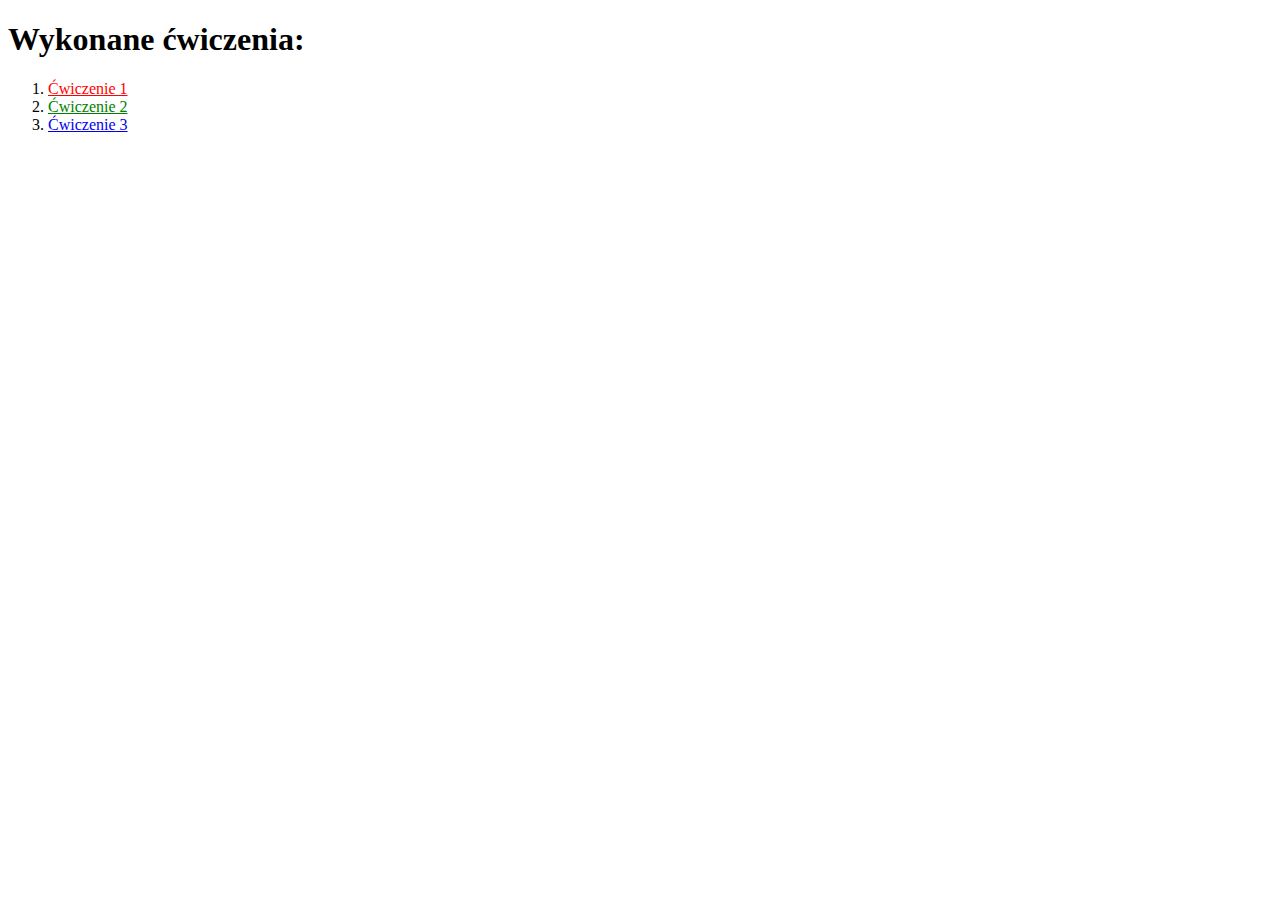
<file: lab_01/index.html>
<!DOCTYPE html>
<html lang="pl">
    <style>
        ol li:nth-child(1) a {
            color: red;
        }
        ol li:nth-child(2) a {
            color: blue;
        }
        ol li:nth-child(2) a {
            color: green;
        }
    </style>
<h1>
    Wykonane ćwiczenia:
</h1>
<body>
    <ol>
        <li>
        <a href ="1.html" > Ćwiczenie 1</a></li>
        <li>
        <a href ="2.html"> Ćwiczenie 2</a></li>
        <li>
        <a href ="3.html"> Ćwiczenie 3</a></li>
    </ol>
</body>
</html>
</file>
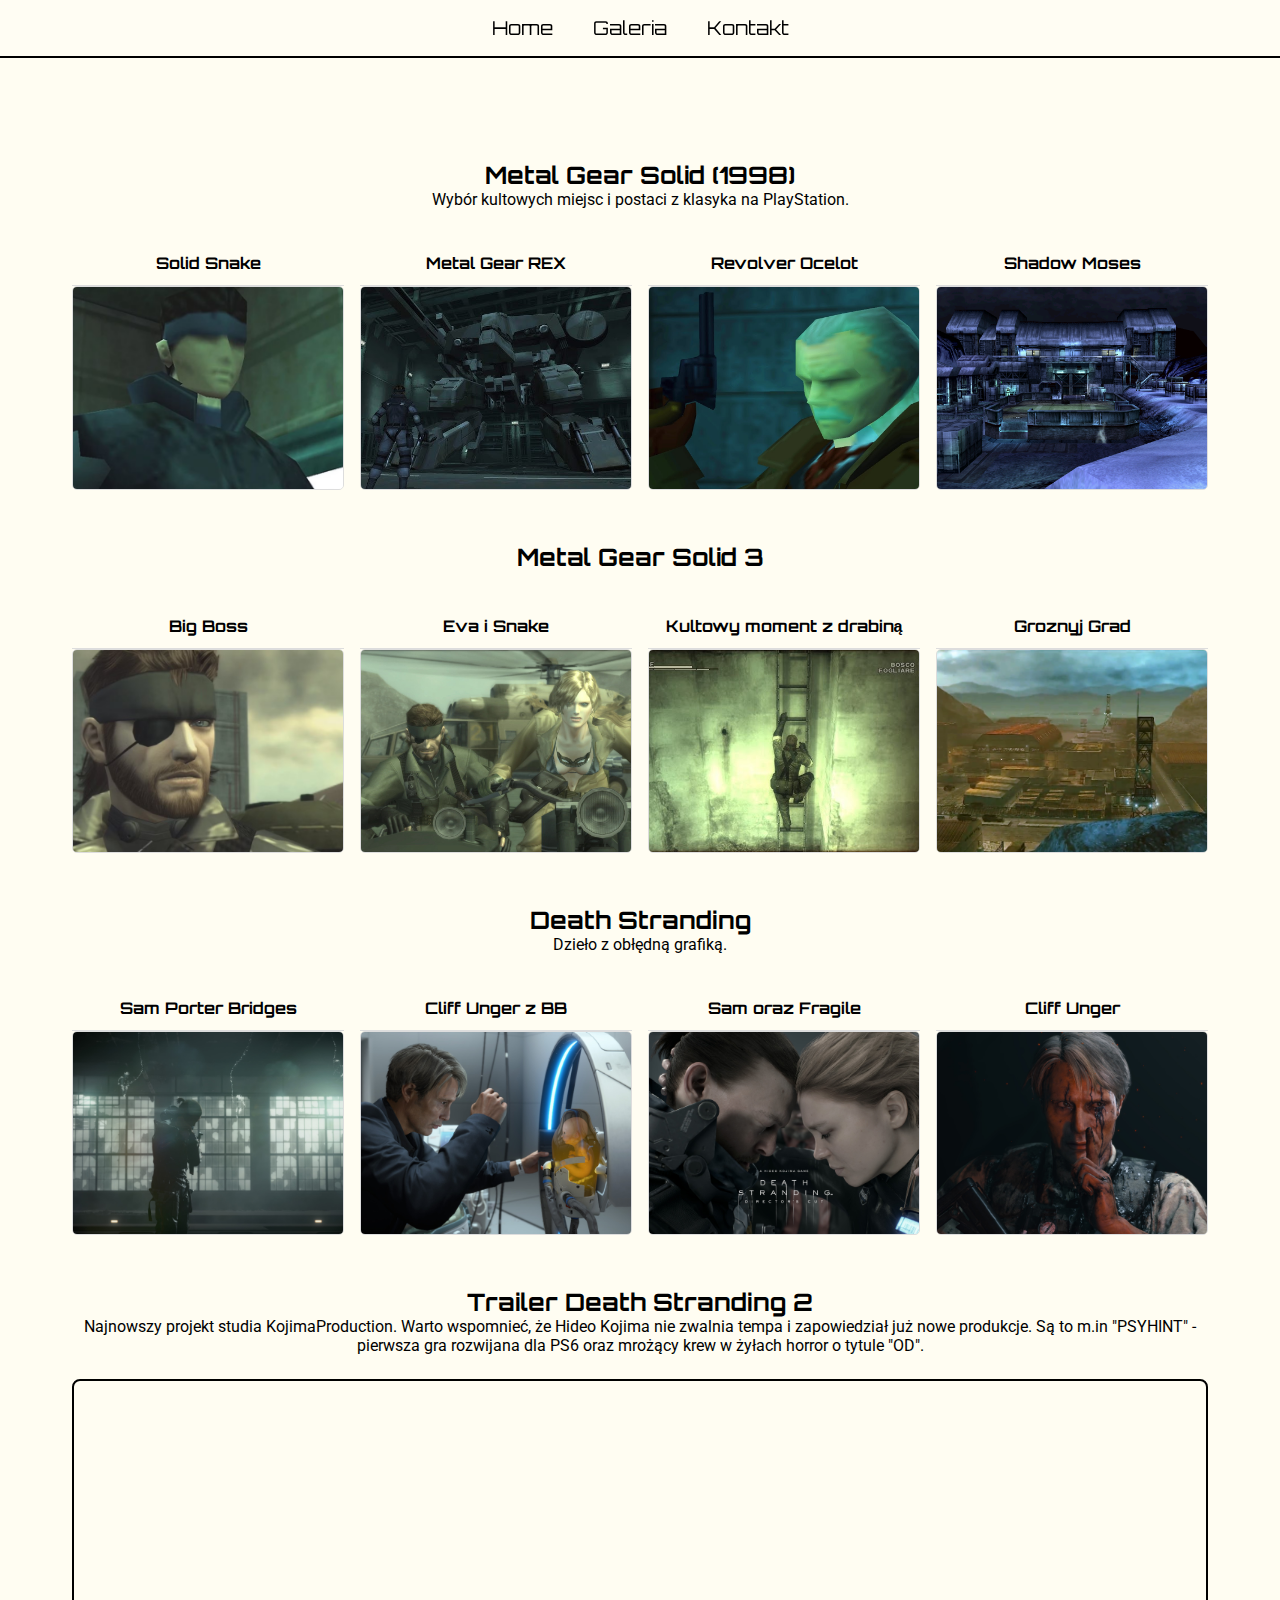
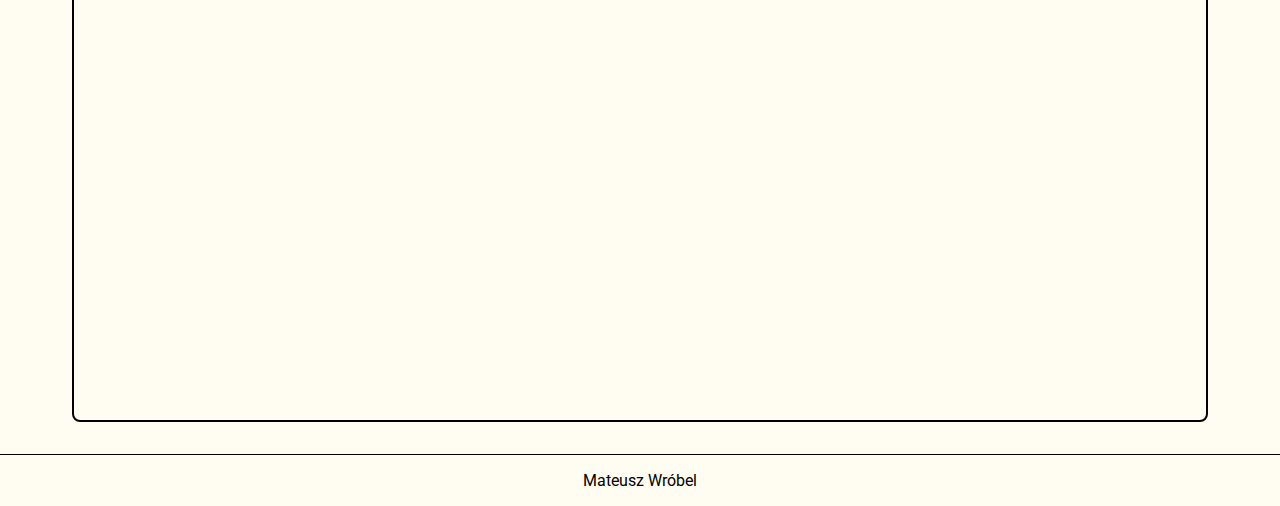
<file: Hideo_Kojima_Website/galeria.html>
<!DOCTYPE html>
<html lang="pl">
<head>
    <meta charset="UTF-8">
    <meta name="viewport" content="width=device-width, initial-scale=1.0">
    <title>Galeria - Hideo Kojima</title>
    <link rel="stylesheet" href="css/style.css">
</head>
<body>

    <nav>
        <a href="index.html">Home</a>
        <a href="galeria.html">Galeria</a>
        <a href="kontakt.html">Kontakt</a>
    </nav>

    <main class="subpage-main">

        <section style="margin-top: 3rem;">
            
            <h2>Metal Gear Solid (1998)</h2>
            <p style="margin-bottom: 1.5rem;">Wybór kultowych miejsc i postaci z klasyka na PlayStation.</p>
    
            <div class="gallery-grid">
            
                <figure class="gallery-item">
                    <figcaption>Solid Snake</figcaption>
                    <img src="images/solidsnake1.avif" alt="pic Snake">
                </figure>
    
                <figure class="gallery-item">
                    <figcaption>Metal Gear REX</figcaption>
                    <img src="images/metalgearrex.jpg" alt="Metal Gear REX">
                </figure>
    
                <figure class="gallery-item">
                    <figcaption>Revolver Ocelot</figcaption>
                    <img src="images/revolveroc.jpg" alt="rev">
                </figure>
    
                <figure class="gallery-item">
                    <figcaption>Shadow Moses</figcaption>
                    <img src="images/shadowmoses.png" alt="Baza na Shadow Moses">
                </figure>
    
            </div>
        </section>

        <section style="margin-top: 3rem;">
            
            <h2>Metal Gear Solid 3</h2>
            
    
            <div class="gallery-grid">
            
                <figure class="gallery-item">
                    <figcaption>Big Boss</figcaption>
                    <img src="images/big-boss.avif" alt="big-boss">
                </figure>
    
                <figure class="gallery-item">
                    <figcaption>Eva i Snake</figcaption>
                    <img src="images/evaandsnake.jpg" alt="evaandsnake">
                </figure>
    
                <figure class="gallery-item">
                    <figcaption>Kultowy moment z drabiną</figcaption>
                    <img src="images/ladder.jpg" alt="rev">
                </figure>
    
                <figure class="gallery-item">
                    <figcaption>Groznyj Grad</figcaption>
                    <img src="images/groznyjgrad.webp" alt="Groznyj Grad">
                </figure>
    
            </div>
        </section>
    
        <section style="margin-top: 3rem;">
            
            <h2>Death Stranding</h2>
            <p style="margin-bottom: 1.5rem;">Dzieło z obłędną grafiką.</p>
    
            <div class="gallery-grid">
            
                <figure class="gallery-item">
                    <figcaption>Sam Porter Bridges</figcaption>
                    <img src="images/sam.jpeg" alt="sam">
                </figure>
    
                <figure class="gallery-item">
                    <figcaption>Cliff Unger z BB</figcaption>
                    <img src="images/mads.jpeg" alt="mads">
                </figure>
    
                <figure class="gallery-item">
                    <figcaption>Sam oraz Fragile</figcaption>
                    <img src="images/samifragile.jpeg" alt="fragile">
                </figure>
    
                <figure class="gallery-item">
                    <figcaption>Cliff Unger</figcaption>
                    <img src="images/mads1.jpeg" alt="mads1">
                </figure>
            </div>
        </section>
        <section style="margin-top: 3rem;">
            
            <h2 style="text-align: center;">Trailer Death Stranding 2</h2>
            <p style="text-align: center; margin-bottom: 1.5rem;">Najnowszy projekt studia KojimaProduction. Warto wspomnieć, że Hideo Kojima nie zwalnia
                tempa i zapowiedział już nowe produkcje. Są to m.in "PSYHINT" - pierwsza gra rozwijana dla PS6 oraz mrożący krew w żyłach horror o tytule "OD".
            </p>

            <div class="video-responsive-wrapper">
                <iframe width="560" height="315" src="https://www.youtube.com/embed/wbLstJHlC4U?si=R_1gLtWzPJ16GH5N" title="YouTube video player" frameborder="0" allow="accelerometer; autoplay; clipboard-write; encrypted-media; gyroscope; picture-in-picture; web-share" referrerpolicy="strict-origin-when-cross-origin" allowfullscreen></iframe>
                </iframe>
            </div>
    </main>
    <footer>
        <p>Mateusz Wróbel</p>
    </footer>

</body>
</html>
</file>
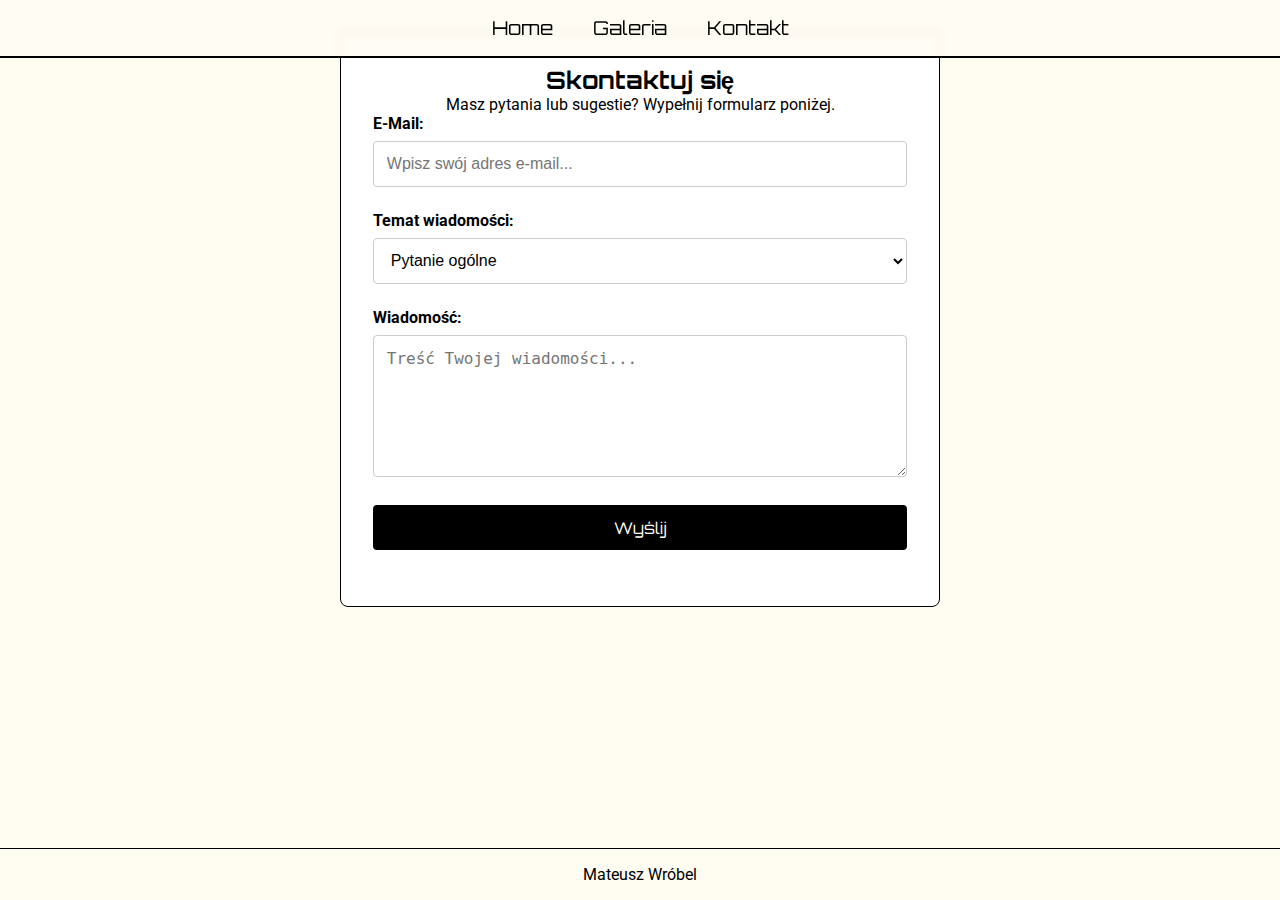
<file: Hideo_Kojima_Website/kontakt.html>
<!DOCTYPE html>
<html lang="pl">
<head>
    <meta charset="UTF-8">
    <meta name="viewport" content="width=device-width, initial-scale=1.0">
    <title>Kontakt - Hideo Kojima</title>
    <link rel="stylesheet" href="css/style.css">
</head>
<body>

    <nav>
        <a href="index.html">Home</a>
        <a href="galeria.html">Galeria</a>
        <a href="kontakt.html">Kontakt</a>
    </nav>

    <main>
        <section class="contact-form">
            <h2>Skontaktuj się</h2>
            <p>Masz pytania lub sugestie? Wypełnij formularz poniżej.</p>
            <form action="#" method="POST"> <div>
                    <label for="email">E-Mail:</label>
                    <input type="email" id="email" name="email" placeholder="Wpisz swój adres e-mail..." required>
                </div>
                <div>
                    <label for="temat">Temat wiadomości:</label>
                    <select id="temat" name="temat">
                        <option value="pytanie_ogolne">Pytanie ogólne</option>
                        <option value="propozycja_wspolpracy">Propozycja współpracy</option>
                        <option value="uwagi_do_strony">Uwagi do strony</option>
                    </select>
                </div>
                <div>
                    <label for="wiadomosc">Wiadomość:</label>
                    <textarea id="wiadomosc" name="wiadomosc" rows="6" placeholder="Treść Twojej wiadomości..." required></textarea>
                </div>
                <div>
                    <input type="submit" value="Wyślij">
                </div>
            </form>
        </section>
    </main>

    <footer>
        <p>Mateusz Wróbel</p>
    </footer>

</body>
</html>
</file>
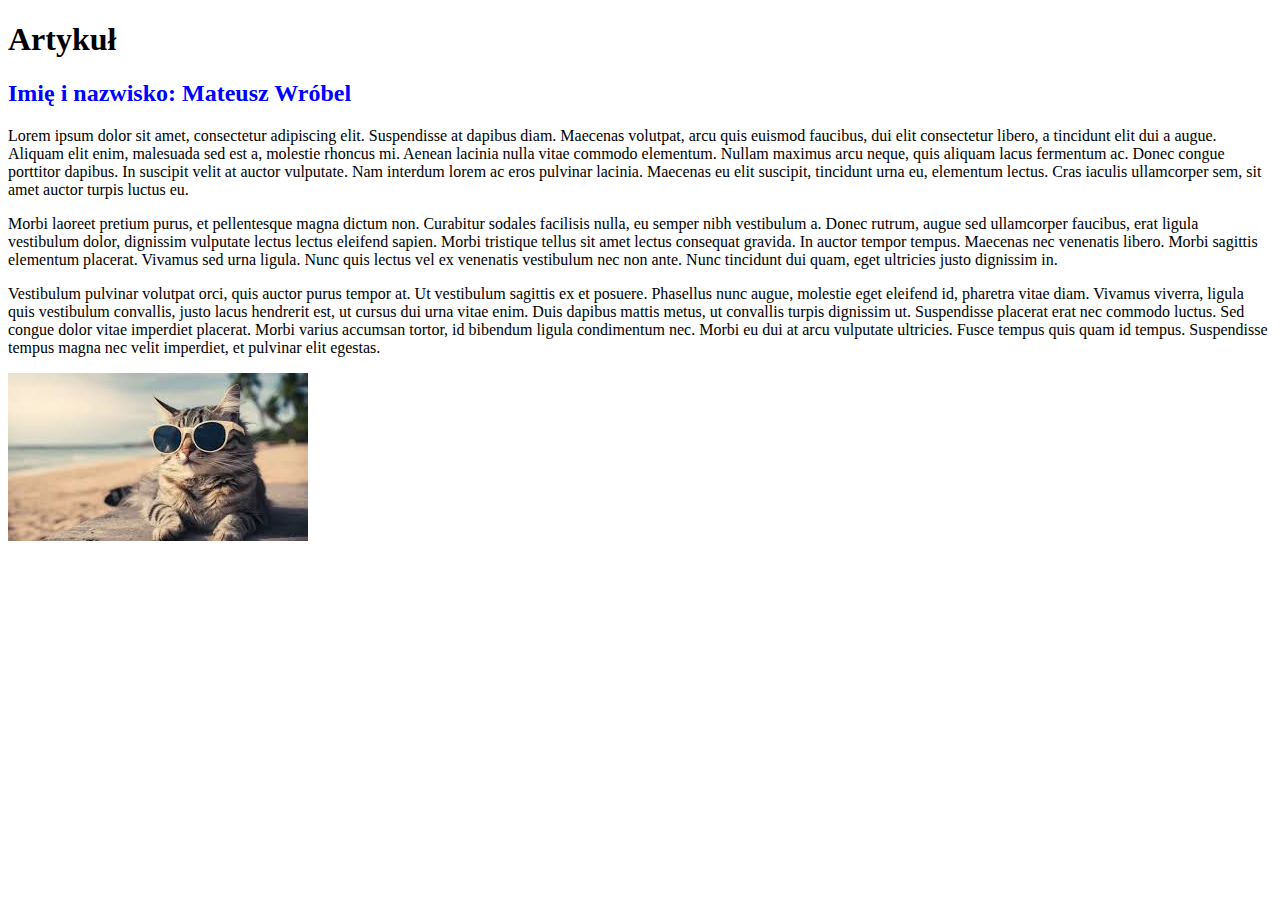
<file: lab_01/1.html>
<!DOCTYPE html>
<html lang="pl">
<body>
<h1>Artykuł</h1>
<h2 style ="color:blue">Imię i nazwisko: Mateusz Wróbel</h2>
<p>Lorem ipsum dolor sit amet, consectetur adipiscing elit. Suspendisse at dapibus diam. Maecenas volutpat, arcu quis euismod faucibus, dui elit consectetur libero, a tincidunt elit dui a augue. Aliquam elit enim, malesuada sed est a, molestie rhoncus mi. Aenean lacinia nulla vitae commodo elementum. Nullam maximus arcu neque, quis aliquam lacus fermentum ac. Donec congue porttitor dapibus. In suscipit velit at auctor vulputate. Nam interdum lorem ac eros pulvinar lacinia. Maecenas eu elit suscipit, tincidunt urna eu, elementum lectus. Cras iaculis ullamcorper sem, sit amet auctor turpis luctus eu.</p>
<p>    
    Morbi laoreet pretium purus, et pellentesque magna dictum non. Curabitur sodales facilisis nulla, eu semper nibh vestibulum a. Donec rutrum, augue sed ullamcorper faucibus, erat ligula vestibulum dolor, dignissim vulputate lectus lectus eleifend sapien. Morbi tristique tellus sit amet lectus consequat gravida. In auctor tempor tempus. Maecenas nec venenatis libero. Morbi sagittis elementum placerat. Vivamus sed urna ligula. Nunc quis lectus vel ex venenatis vestibulum nec non ante. Nunc tincidunt dui quam, eget ultricies justo dignissim in.
</p>
<p>
    Vestibulum pulvinar volutpat orci, quis auctor purus tempor at. Ut vestibulum sagittis ex et posuere. Phasellus nunc augue, molestie eget eleifend id, pharetra vitae diam. Vivamus viverra, ligula quis vestibulum convallis, justo lacus hendrerit est, ut cursus dui urna vitae enim. Duis dapibus mattis metus, ut convallis turpis dignissim ut. Suspendisse placerat erat nec commodo luctus. Sed congue dolor vitae imperdiet placerat. Morbi varius accumsan tortor, id bibendum ligula condimentum nec. Morbi eu dui at arcu vulputate ultricies. Fusce tempus quis quam id tempus. Suspendisse tempus magna nec velit imperdiet, et pulvinar elit egestas.
</p>
<img src="[data-uri]"
alt  = "Kot" >
</body>
</html>
</file>
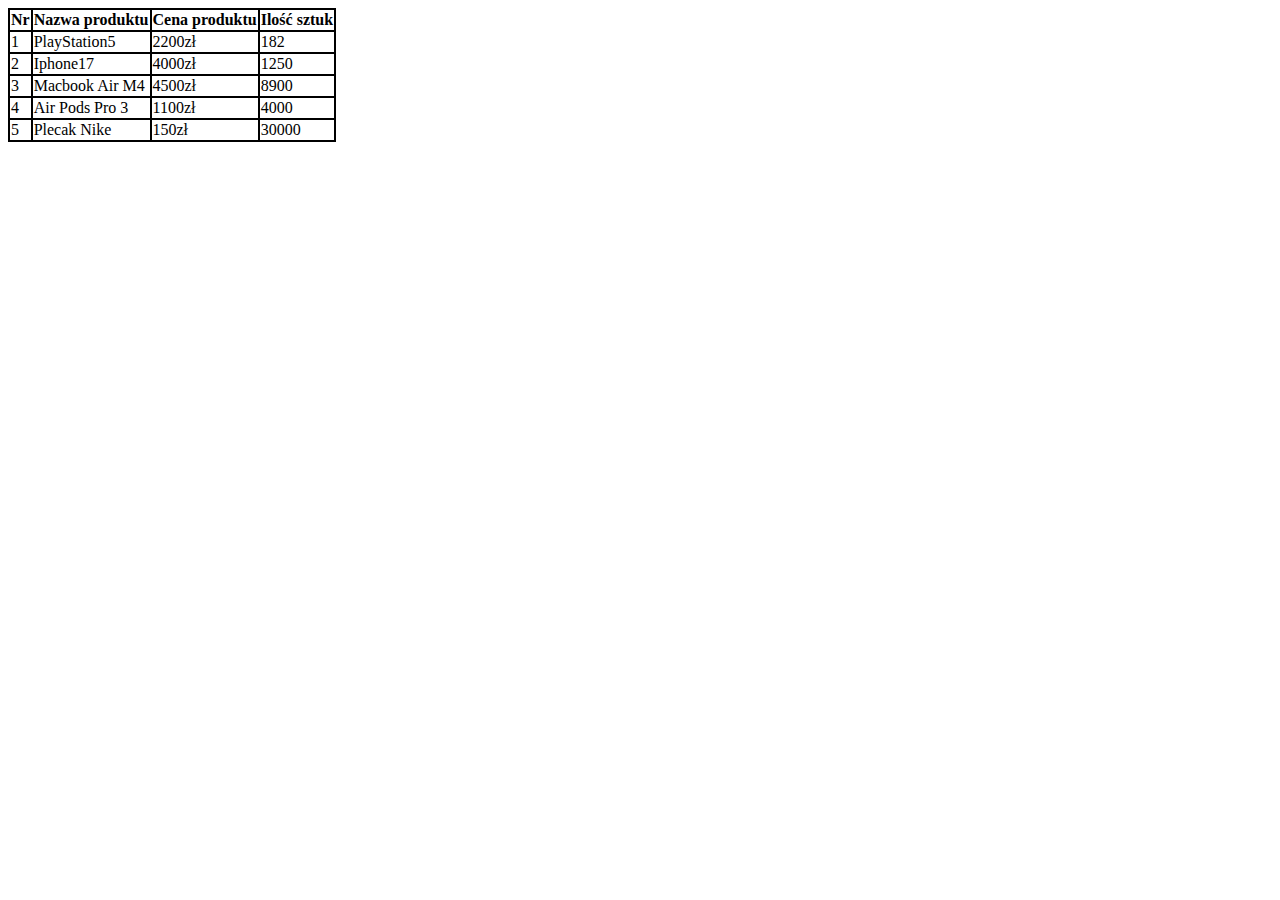
<file: lab_01/2.html>
<!DOCTYPE html>
<html>
<style>
table, td, th {
    border: 2px solid black;
}
#table1 {
  border-collapse: collapse;
}
</style>
    <body>
        <table id="table1">
            <tr>
                <th>Nr</th>
                <th>Nazwa produktu</th>
                <th>Cena produktu</th>
                <th>Ilość sztuk</th>
            </tr>
            <tr>
                <td> 1  </td>
                <td> PlayStation5</td>
                <td>  2200zł </td>
                <td>  182 </td>
            </tr>
            <tr>
                <td> 2  </td>
                <td> Iphone17  </td>
                <td>   4000zł </td>
                <td>  1250  </td>
            </tr>
            <tr>
                <td> 3  </td>
                <td>  Macbook Air M4 </td>
                <td> 4500zł   </td>
                <td>   8900 </td>
            </tr>
            <tr>
                <td> 4  </td>
                <td>  Air Pods Pro 3 </td>
                <td>  1100zł  </td>
                <td>  4000  </td>
            </tr>
            <tr>
                <td> 5  </td>
                <td> Plecak Nike </td>
                <td>  150zł </td>
                <td>  30000 </td>
            </tr>
            
        </table>
    </body>
</html>
</file>
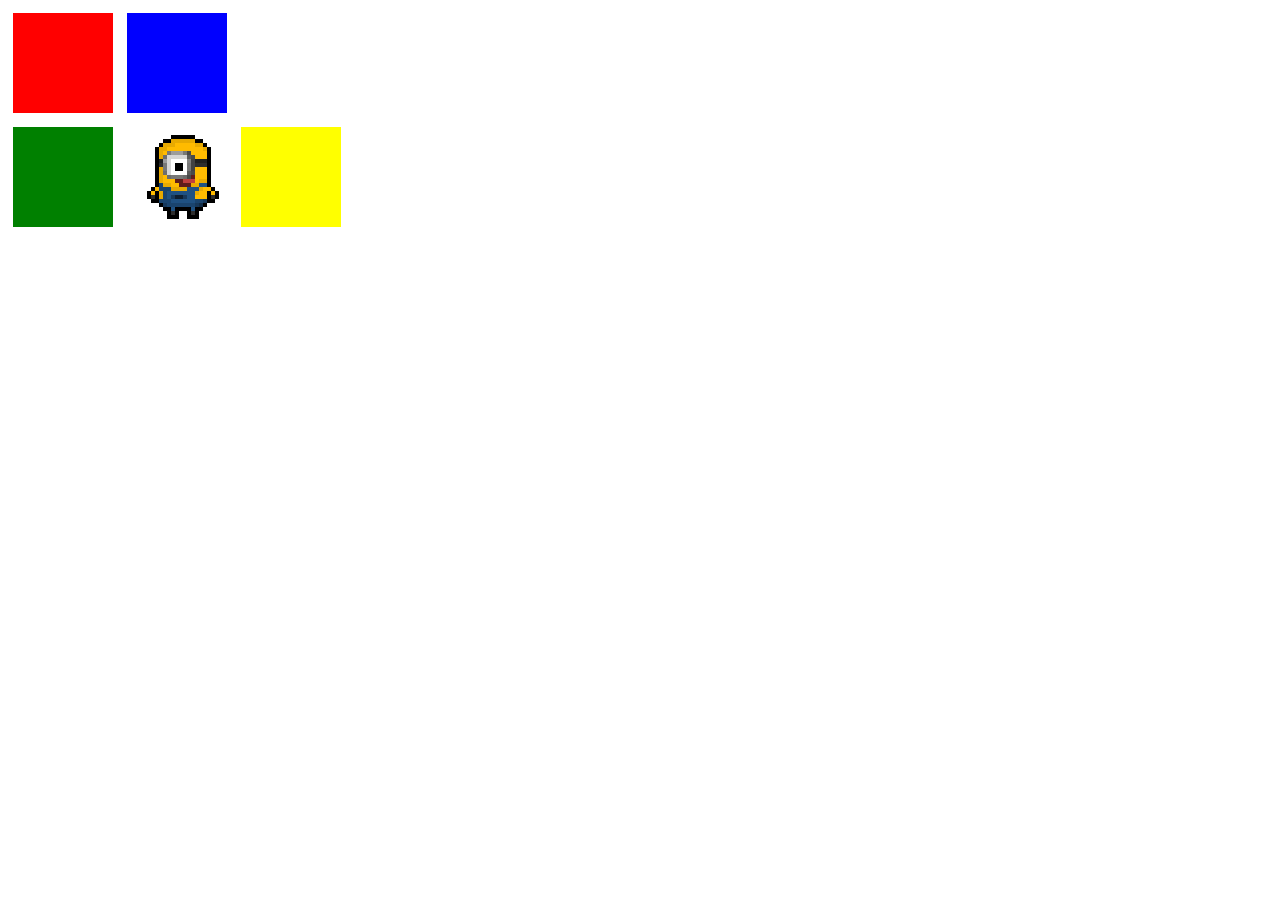
<file: lab_01/3.html>
<!DOCTYPE html>
<html lang="pl">
<head>
</head>
<body>

    <div style="width: 100px; height: 100px; background-color: red; display: inline-block; margin: 5px;"></div>

    <div style="width: 100px; height: 100px; background-color: blue; display: inline-block; margin: 5px;"></div>
    <br>

    <div style="width: 100px; height: 100px; background-color: green; display: inline-block; margin: 5px;"></div>

    <img src="[data-uri]"
    alt="Obrazek" style="width: 100px; height: 100px; margin: 5px; vertical-align: top;">
    <div style="width: 100px; height: 100px; background-color: yellow; display: inline-block; margin: 5px;"></div>

</body>
</html>
</file>
<file: Hideo_Kojima_Website/css/style.css>
/* Import czcionek z Google Fonts */
@import url('https://fonts.googleapis.com/css2?family=Orbitron:wght@700&family=Roboto+Mono:wght@700&family=Roboto:wght@400;700&display=swap');

:root {
    --bg-color: #FFFDF2;       /* Kremowy */
    --text-color: #000000;     /* Czarny */
    --accent-color: #000000;    /* Czarny (dla nagłówków, ramek) */
    --secondary-color: #FFFFFF; /* Czysta biel (dla tła formularza) */
    --section-height: 100vh;
}

* {
    margin: 0;
    padding: 0;
    box-sizing: border-box;
}

body {
    font-family: 'Roboto', sans-serif;
    background-color: var(--bg-color);
    color: var(--text-color);
    display: flex;
    flex-direction: column;
    min-height: 100vh;
    overflow-x: hidden; 
}

h1,h3 {
    font-family: 'Orbitron', sans-serif;
    color: var(--accent-color);
}
h2 {
    font-family: 'Orbitron', sans-serif;
    color: var(--accent-color);
    text-align: center;
}
p {text-align: center;}


.intro-overlay {
    position: fixed;
    top: 0;
    left: 0;
    width: 100%;
    height: 100%;
    background-color: var(--bg-color); 
    display: flex;
    justify-content: center;
    align-items: center;
    z-index: 1000;
    animation: fadeOut 1s ease-out 3.5s forwards;
}

.typing-text {
    font-family: 'Roboto Mono', monospace; 
    font-size: 2.5vw;
    color: var(--text-color); 
    white-space: nowrap;
    overflow: hidden;
    border-right: .15em solid var(--text-color); 
    animation: typing 2.75s steps(12, end), blink-caret .75s step-end infinite;
}

@keyframes typing {
    from { width: 0 }
    to { width: 12ch }
}

@keyframes blink-caret {
    from, to { border-color: transparent }
    50% { border-color: var(--text-color); } 
}

@keyframes fadeOut {
    to {
        opacity: 0;
        visibility: hidden;
    }
}

nav {
    position: fixed; 
    top: 0;
    left: 0;
    width: 100%;
    display: flex;
    justify-content: center;
    align-items: center;
    padding: 1rem;
    background-color: rgba(255, 253, 242, 0.8); 
    backdrop-filter: blur(5px);
    border-bottom: 2px solid var(--accent-color); 
    z-index: 999;
}

nav a {
    color: var(--text-color); 
    text-decoration: none;
    margin: 0 20px;
    font-family: 'Orbitron', sans-serif;
    font-size: 1.2rem;
    transition: opacity 0.3s;
}

nav a:hover {
    opacity: 0.7; 
}

main {
    flex: 1;
    width: 100%;
}
.subpage-main {
    margin-top: 80px;  
    padding: 2rem;    
    max-width: 1200px;
    margin-left: auto;
    margin-right: auto;
}

footer {
    text-align: center;
    padding: 1rem;
    background-color: var(--bg-color);
    border-top: 1px solid var(--text-color); 
    width: 100%;
}

.kojima-hero {
    height: var(--section-height); 
    display: flex;
    align-items: center;
    justify-content: space-between;
    padding: 0 5%;
    position: relative;
    overflow: hidden;
    background-color: var(--bg-color);
}

.kojima-text-container {
    flex: 1;
    z-index: 10;
    max-width: 50%;
    text-align: left;
}

.kojima-signature {
    max-width: 300px;
    height: auto;
    margin-bottom: 1rem;

}

.kojima-hero h1 {
    font-size: 6rem;
    line-height: 1;
    margin-bottom: 1rem;
}

.kojima-hero p {
    font-size: 1.8rem;
    color: var(--text-color);
}

.kojima-image-container {
    position: absolute;
    right: 0;
    bottom: 0;
    height: 95%;
    width: 50%;
    display: flex;
    align-items: flex-end;
    justify-content: flex-end;
}

.kojima-image-container img {
    max-height: 100%;
    width: auto;
    object-fit: contain;
}
/*respowynosc strony glownej dla mniejszych ekranow*/
@media (max-width: 900px) {

    .typing-text {
        font-size: 6vw;
    }

    .kojima-hero {
        flex-direction: column;
        justify-content: center;
        height: auto;
        padding: 100px 5% 3rem 5%;
        text-align: center;
    }

    .kojima-text-container {
        max-width: 100%;
        text-align: center;
        order: 2;
    }

    .kojima-hero h1 {
        font-size: 3rem;
    }

    .kojima-hero p {
        font-size: 1.1rem;
    }

    .kojima-image-container {
        position: relative;
        width: 100%;
        max-width: 400px;
        height: auto;
        order: 1;
        margin-bottom: 2rem;
    }

    .game-section {
        height: auto;
        padding: 4rem 1.5rem;
    }

    .game-content {
        flex-direction: column;
        text-align: center;
    }

    .game-content.reversed {
        flex-direction: column;
        text-align: center;
    }

    .game-content img {
        max-width: 100%;
    }

    .game-text {
        margin-top: 1.5rem;
    }

    .game-text h2 {
        font-size: 2rem;
    }

    .game-text p {
        font-size: 1rem;
        text-align: center !important;
    }
}

.game-section {
    height: 500px; 
    display: flex;
    align-items: center;
    justify-content: center;
    padding: 2rem;
    background-size: cover;
    background-position: center center;
    position: relative;
}

.game-section::before { 
    content: "";
    position: absolute;
    top: 0;
    left: 0;
    width: 100%;
    height: 100%;
    background: linear-gradient(to right, rgba(255, 253, 242, 0.9) 0%, rgba(255, 253, 242, 0.7) 50%, rgba(255, 253, 242, 0.9) 100%);
    z-index: 1;
}

.game-content {
    display: flex;
    align-items: center;
    gap: 1rem;
    max-width: 1000px;
    position: relative;
    z-index: 2; 
    text-align: left;
}

.game-content.reversed {
    flex-direction: row-reverse;
    text-align: right;
}

.game-content img {
    max-width: 400px;
    border-radius: 30px;
    box-shadow: 0 0 20px rgba(0, 0, 0, 0.2);
}

.game-text {
    flex: 1;
}

.game-text h2 {
    font-size: 3rem;
    margin-bottom: 1.5rem;
}


.game-text p {
    font-size: 1.2rem;
    line-height: 1.6;
}

.gallery-grid {
    display: grid;
    grid-template-columns: repeat(auto-fit, minmax(250px, 1fr));
    gap: 1rem;
    margin-top: 2rem;
  
}

.gallery-grid img {
    width: 100%;
    border-radius: 5px;
    transition: transform 0.3s;
    border: 1px solid #ddd; 
    aspect-ratio: 4 / 3; 
    object-fit: cover;
}
.gallery-item figcaption {
    padding: 0.75rem; 
    text-align: center; 
    font-weight: bold; 
    font-family: 'Orbitron', sans-serif; 
    border-bottom: 1px solid #ddd; 
}

.gallery-grid img:hover {
    transform: scale(1.05);
}

.video-responsive-wrapper {
    position: relative;
    overflow: hidden;
    width: 100%;
    padding-top: 56.25%; /* To jest 9 / 16 = 0.5625 */
    border-radius: 8px;
    border: 2px solid var(--accent-color); /* Przenosimy ramkę tutaj */
}

/* 2. Sam odtwarzacz YouTube, który wypełnia wrapper */
.video-responsive-wrapper iframe {
    position: absolute;
    top: 0;
    left: 0;
    width: 100%;
    height: 100%;
}

.contact-form {
    max-width: 600px;
    margin: 2rem auto;
    padding: 2rem;
    background-color: var(--secondary-color); 
    border-radius: 8px;
    border: 1px solid var(--text-color); 
}

.contact-form label {
    display: block;
    margin-bottom: 0.5rem;
    font-weight: bold;
}

.contact-form input,
.contact-form select,
.contact-form textarea {
    width: 100%;
    padding: 0.8rem;
    margin-bottom: 1.5rem;
    border-radius: 4px;
    border: 1px solid #CCC; 
    background-color: #FFF; 
    color: var(--text-color); 
    font-size: 1rem;
}

.contact-form input[type="submit"] {
    background-color: var(--text-color); 
    color: var(--bg-color); 
    font-family: 'Orbitron', sans-serif;
    cursor: pointer;
    border: none;
    transition: background-color 0.3s;
}

.contact-form input[type="submit"]:hover {
    background-color: #333; 
}
</file>
